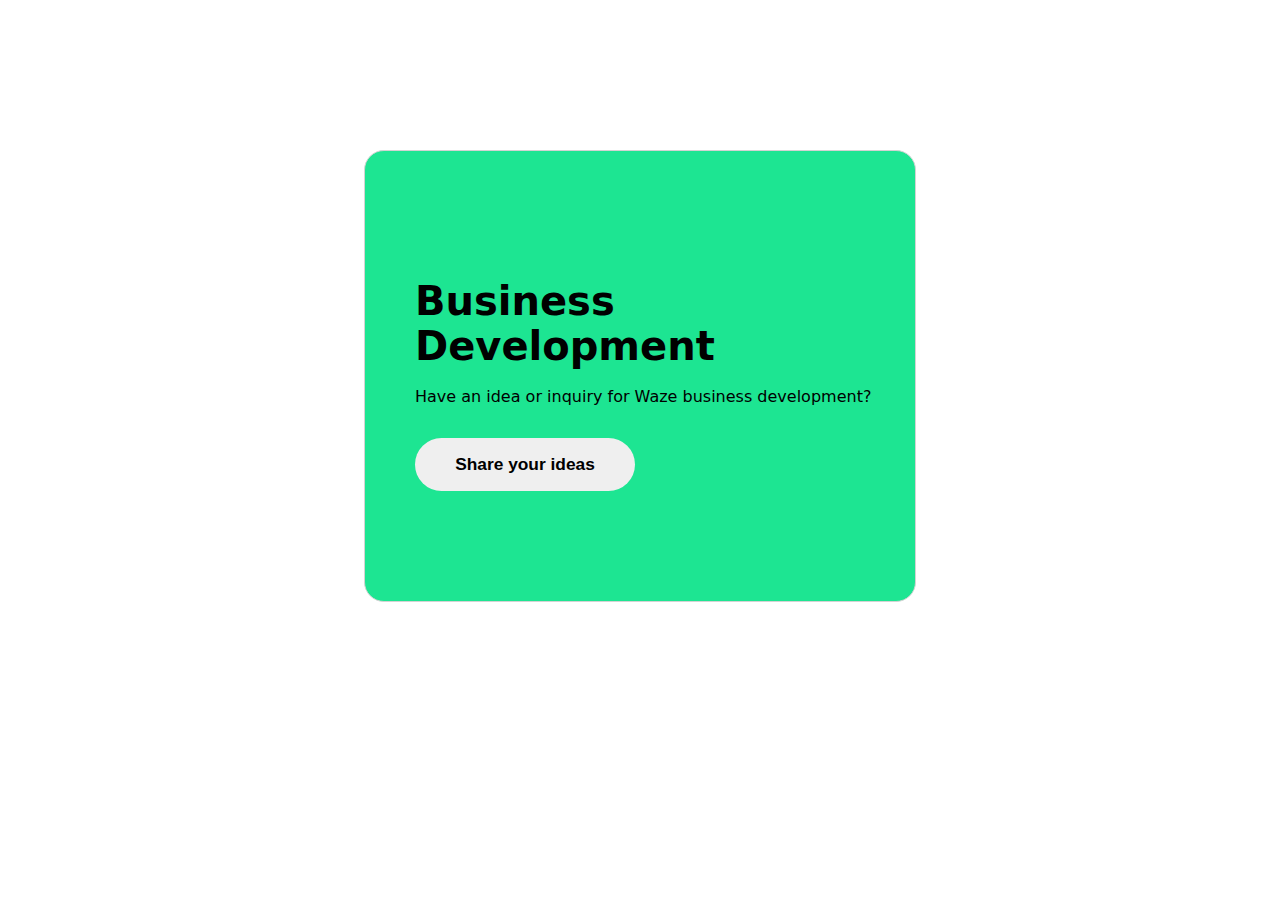
<file: Day-1/Assignment-1-Task-1/index.html>
<!DOCTYPE html>
<html lang="en">
<head>
    <meta charset="UTF-8">
    <meta name="viewport" content="width=device-width, initial-scale=1.0">
    <title>Document</title>
    <link rel="preconnect" href="https://fonts.googleapis.com">
<link rel="preconnect" href="https://fonts.gstatic.com" crossorigin>
<link href="https://fonts.googleapis.com/css2?family=Roboto:wght@500&display=swap" rel="stylesheet">
    <link rel="stylesheet" href="style.css">

</head>
<body>
    <div class="top-most">
        <h1 class="title-1">Business</h1>
        <h1 class="title-2">Development</h1>
        <p class="para-1">Have an idea or inquiry for Waze business development?</p>
        <button class="btn-1"><h4 class="para-2">Share your ideas</h4></button>
    </div>
</body>
</html>
</file>
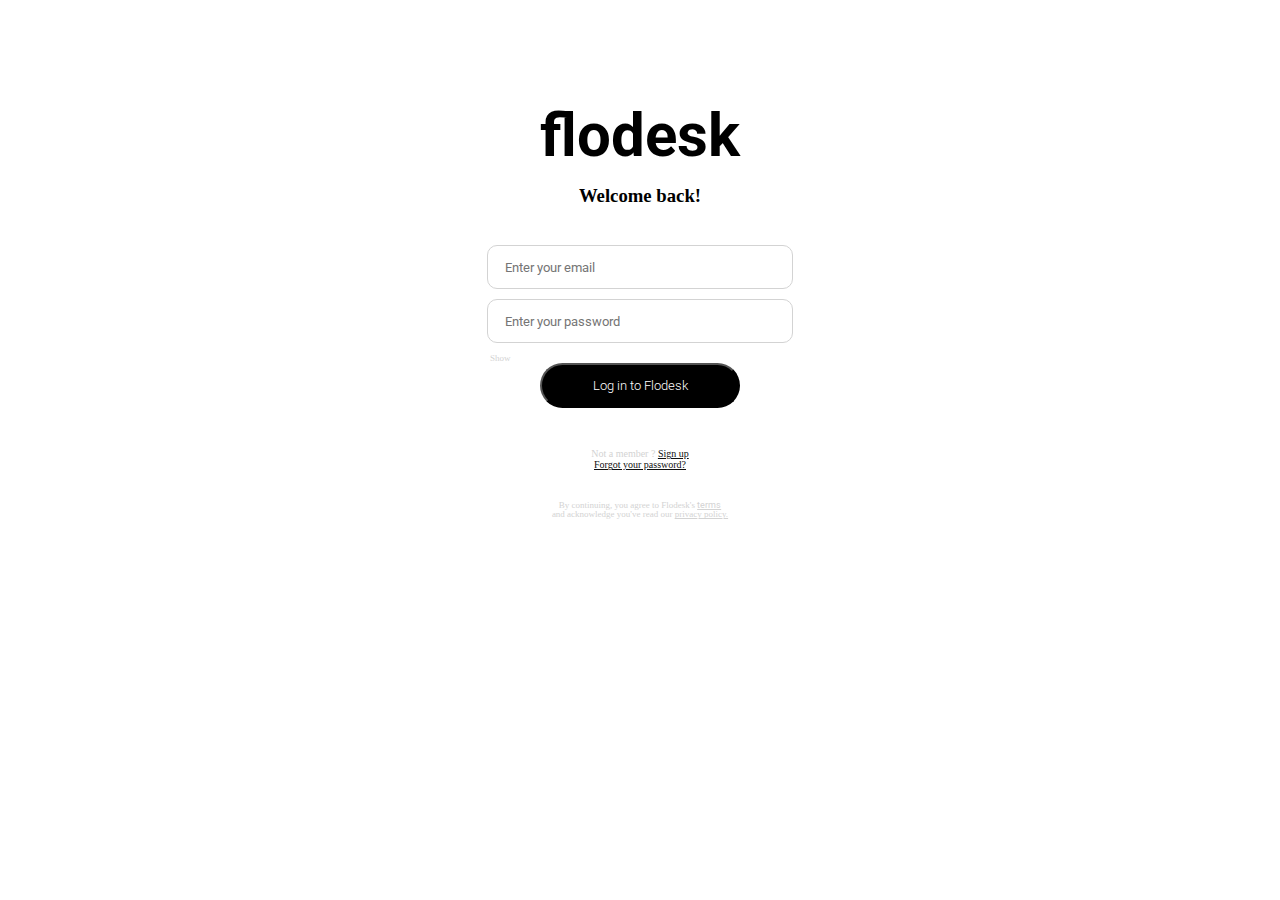
<file: Day-1/Assignment-1-Task-4/index.html>
<!DOCTYPE html>
<html lang="en">
<head>
    <meta charset="UTF-8">
    <meta name="viewport" content="width=device-width, initial-scale=1.0">
    <title>Document</title>
    <link rel="stylesheet" href="style.css">
    <link rel="preconnect" href="https://fonts.googleapis.com">
<link rel="preconnect" href="https://fonts.gstatic.com" crossorigin>
</head>
<style>
    @import url('https://fonts.googleapis.com/css2?family=DM+Serif+Display&family=Roboto:wght@500&display=swap');
  </style>
<body>
    <div class="container">
        <h1 class="f1">flodesk</h1>
        <h3>Welcome back!</h3>
        <input type="text" class="text" placeholder="Enter your email">
        <input type="text" class="text text1" placeholder="Enter your password">
        <span class="alone blur">Show</span>
        <button class="btn f1">Log in to Flodesk</button>
            <p class="forgot blur">Not a member ? <span class="lined">Sign up</span></p>
            <p class="forgot lined" id="pass"><span>Forgot your password?</span></p>
            <p class="blur footer1 ">By continuing, you agree to Flodesk's <span class="f1 footer-line">terms</span></p>
            <p class="blur footer">and acknowledge you've read our <span class="footer-line">privacy policy.</span></p>
        

    </div>
</body>
</html>
</file>
<file: Day-1/Assignment-1-Task-1/style.css>
body{
    font-family: system-ui, -apple-system, BlinkMacSystemFont, 'Segoe UI', Roboto, Oxygen, Ubuntu, Cantarell, 'Open Sans', 'Helvetica Neue', sans-serif
}

.top-most{
    width: 450px;
    height: 350px;
    margin: 150px auto;
    border: 1px solid lightgray;
    background-color: #1DE592;
    border-radius: 20px;
    padding: 50px;
    position: relative;
}

.title-1{
    position: absolute;
    top: 100px;
    font-size: 40px;
}

.title-2{
    position: absolute;
    top: 145px;
    font-size: 40px;
}

.para-1{
    position: absolute;
    top: 220px;
    
}

.btn-1{
    position: absolute;
    width: 40%;
    bottom: 110px;
    border-radius: 50px;
    border: none;
}

.para-2{
    font-size:130%;
    margin: 15px;
}
</file>
<file: Day-1/Assignment-1-Task-4/style.css>
.container{
    width: 400px;
    height: auto;
    margin: 100px auto;
    text-align: center;
}
.f1{
    font-family: 'DM Serif Display', serif;
    font-family: 'Roboto', sans-serif;
}
h1{
    font-size: 60px;
    margin-bottom: -5px;
}

.text{
    width: 75%;
    height: 40px;
    border-radius: 10px;
    margin-top: 20px;
    border: 1px solid lightgray;
    position: relative;
}

.text::placeholder{
    font-family: 'DM Serif Display', serif;
    font-family: 'Roboto', sans-serif;
    margin-left: 15px;
    position: absolute;
}

.text1{
    margin-top: 10px;
}
.alone{
    position: absolute;
    left: 490px;
    top: 353px;
      
}

.btn{
    background-color: black;
    color: white;
    border-radius: 25px;
    width: 50%;
    height: 45px;
    margin-top: 20px;
    font-weight: 300;
    margin-bottom: 30px;
}

.blur{
    color: lightgray;  
    font-size: xx-small;
}

.lined{
    text-decoration: underline;
    color: rgb(15, 15, 15);
}
.forgot{
    font-size:x-small;
    margin: top 20px;
}

#pass{
    margin-top: -10px;
}

.footer{
    margin-top: -10px;
}

.footer-line{
    text-decoration: underline;
}

.footer1{
    margin-top: 30px;
}
</file>
